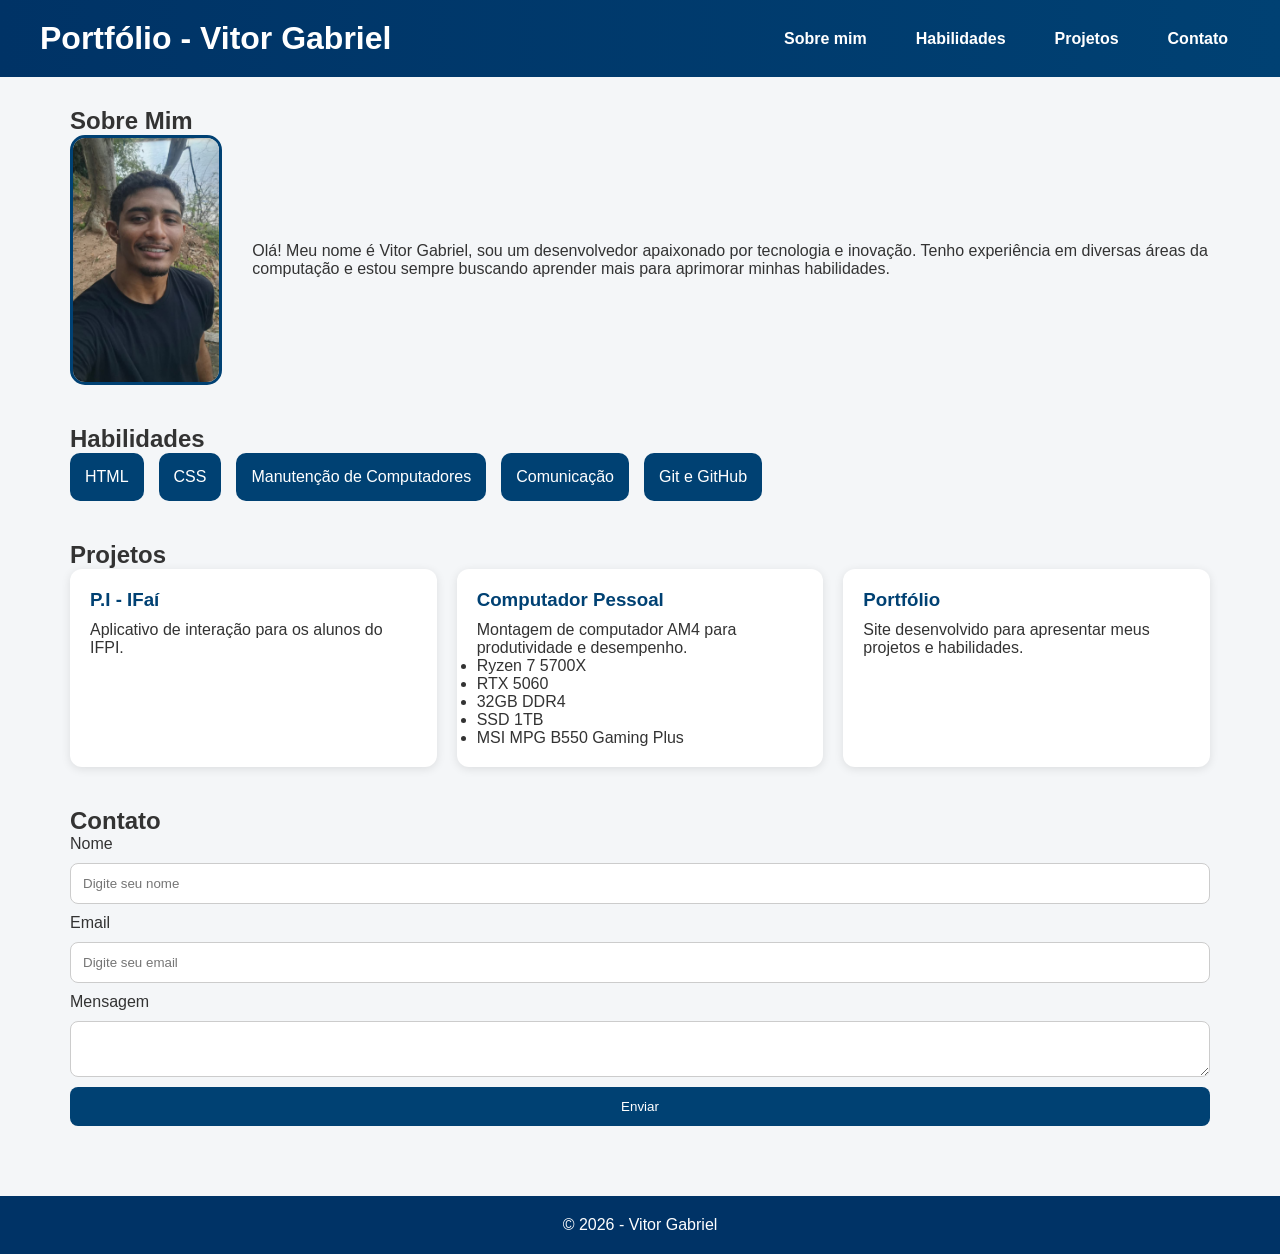
<file: index.html>
<!DOCTYPE html>
<html lang="pt-BR">

<head>
    <meta charset="UTF-8">
    <meta name="viewport" content="width=device-width, initial-scale=1.0">
    <title>Portfólio | Vitor Gabriel</title>
    <link rel="stylesheet" href="index.css">
</head>

<body>

<header>
    <h1>Portfólio - Vitor Gabriel</h1>

    <nav>
        <ul class="menu">
            <li><a href="#sobre">Sobre mim</a></li>
            <li><a href="#habilidades">Habilidades</a></li>
            <li><a href="#projetos">Projetos</a></li>
            <li><a href="#contato">Contato</a></li>
        </ul>
    </nav>
</header>

<main>

<section id="sobre">
    <h2>Sobre Mim</h2>

    <div class="sobre-container">

        <img src="f1.jpeg" alt="Foto de Vitor Gabriel">

        <p>
            Olá! Meu nome é Vitor Gabriel, sou um desenvolvedor apaixonado por tecnologia
            e inovação. Tenho experiência em diversas áreas da computação e estou sempre
            buscando aprender mais para aprimorar minhas habilidades.
        </p>

    </div>
</section>

<section id="habilidades">
    <h2>Habilidades</h2>

    <ul class="lista-habilidades">
        <li>HTML</li>
        <li>CSS</li>
        <li>Manutenção de Computadores</li>
        <li>Comunicação</li>
        <li>Git e GitHub</li>
    </ul>
</section>

<section id="projetos">

    <h2>Projetos</h2>

    <div class="cards">

        <article class="card">
            <h3>P.I - IFaí</h3>
            <p>Aplicativo de interação para os alunos do IFPI.</p>
        </article>

        <article class="card">
            <h3>Computador Pessoal</h3>

            <p>Montagem de computador AM4 para produtividade e desempenho.</p>

            <ul>
                <li>Ryzen 7 5700X</li>
                <li>RTX 5060</li>
                <li>32GB DDR4</li>
                <li>SSD 1TB</li>
                <li>MSI MPG B550 Gaming Plus</li>
            </ul>
        </article>

        <article class="card">
            <h3>Portfólio</h3>
            <p>Site desenvolvido para apresentar meus projetos e habilidades.</p>
        </article>

    </div>

</section>

<section id="contato">

    <h2>Contato</h2>

    <form>

        <label for="name">Nome</label>
        <input type="text" id="name" placeholder="Digite seu nome">

        <label for="email">Email</label>
        <input type="email" id="email" placeholder="Digite seu email">

        <label for="message">Mensagem</label>
        <textarea id="message"></textarea>

        <button type="submit">Enviar</button>

    </form>

</section>

</main>

<footer>
    © 2026 - Vitor Gabriel
</footer>

</body>
</html>
</file>
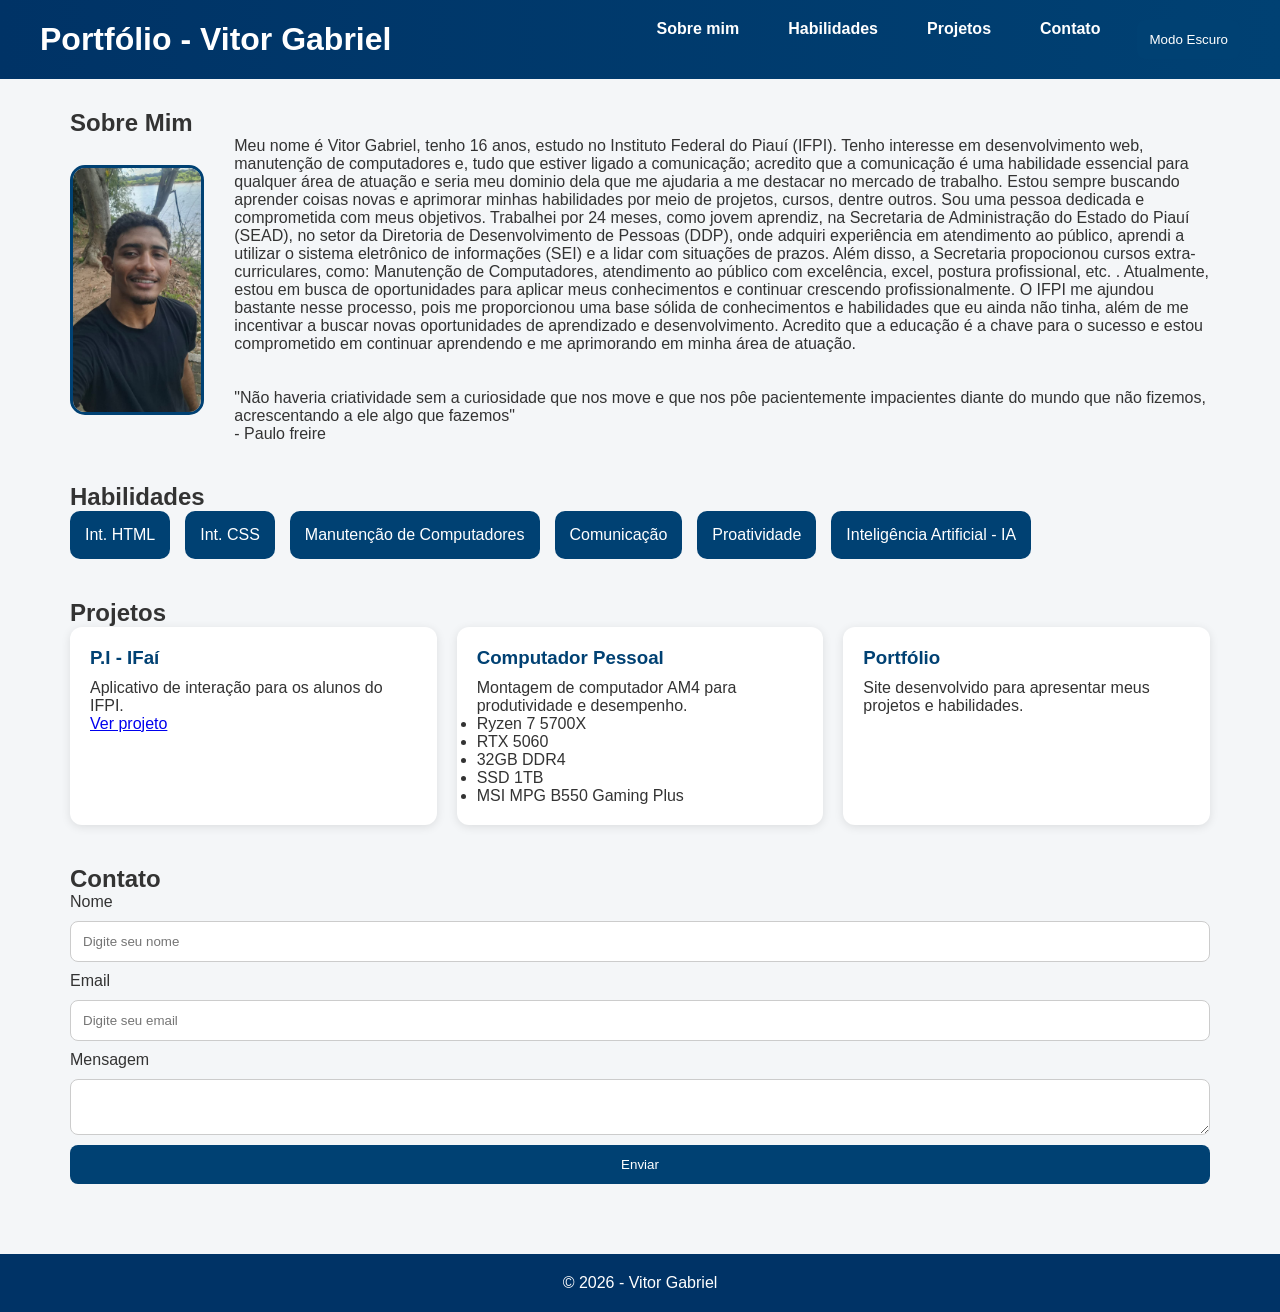
<file: codigo/index.html>
<!DOCTYPE html>
<html lang="pt-BR">

<head>
    <meta charset="UTF-8">
    <meta name="viewport" content="width=device-width, initial-scale=1.0">
    <title>Portfólio | Vitor Gabriel</title>
    <link rel="stylesheet" href="../codigo_css/index.css">
</head>

<body>

<header>
    <h1>Portfólio - Vitor Gabriel</h1>

    <nav>
        <ul class="menu">
            <li><a href="#sobre">Sobre mim</a></li>
            <li><a href="#habilidades">Habilidades</a></li>
            <li><a href="#projetos">Projetos</a></li>
            <li><a href="#contato">Contato</a></li>
            <li><button type="button" onclick="toggleTheme()">Modo Escuro</button></li>
        </ul>
    </nav>
</header>

<main>

<section id="sobre">
    <h2>Sobre Mim</h2>

    <div class="sobre-container">

        <img src="../assets/f1.jpeg" alt="Foto de Vitor Gabriel">

        <p>
            Meu nome é Vitor Gabriel, tenho 16 anos, estudo no Instituto Federal do Piauí (IFPI). Tenho interesse em desenvolvimento web, manutenção de computadores e, tudo que estiver ligado a comunicação; acredito que a comunicação é uma habilidade essencial para qualquer área de atuação e seria meu dominio dela que me ajudaria a me destacar no mercado de trabalho.
            Estou sempre buscando aprender coisas novas e aprimorar minhas habilidades por meio de projetos, cursos, dentre outros. 
            Sou uma pessoa dedicada e comprometida com meus objetivos. Trabalhei por 24 meses, como jovem aprendiz, na Secretaria de Administração do Estado do Piauí (SEAD), no setor da Diretoria de Desenvolvimento de Pessoas (DDP), onde adquiri experiência em atendimento ao público, aprendi a utilizar o sistema eletrônico de informações (SEI) e a lidar com situações de prazos. Além disso, a Secretaria  propocionou cursos extra-curriculares, como: Manutenção de Computadores, atendimento ao público com excelência, excel, postura profissional, etc. . Atualmente, estou em busca de oportunidades para aplicar meus conhecimentos e continuar crescendo profissionalmente.
            O IFPI me ajundou bastante nesse processo, pois me proporcionou uma base sólida de conhecimentos e habilidades que eu ainda não tinha, além de me incentivar a buscar novas oportunidades de aprendizado e desenvolvimento. Acredito que a educação é a chave para o sucesso e estou comprometido em continuar aprendendo e me aprimorando em minha área de atuação.
            <br><br><br>
            "Não haveria criatividade sem a curiosidade que nos move e que nos pôe pacientemente impacientes diante do mundo que não fizemos, acrescentando a ele algo que fazemos"
            <br> - Paulo freire

        </p>

    </div>
</section>

<section id="habilidades">
    <h2>Habilidades</h2>

    <ul class="lista-habilidades">
        <li>Int. HTML</li>
        <li>Int. CSS</li>
        <li>Manutenção de Computadores</li>
        <li>Comunicação</li>
        <li>Proatividade</li>
        <li>Inteligência Artificial - IA</li>
    </ul>
</section>

<section id="projetos">

    <h2>Projetos</h2>

    <div class="cards">

        <article class="card">
            <h3>P.I - IFaí</h3>
            <p>Aplicativo de interação para os alunos do IFPI.</p>
            <a href="https://ifai.eneagonlosamigos.workers.dev" target="_blank">Ver projeto</a>
        </article>

        <article class="card">
            <h3>Computador Pessoal</h3>

            <p>Montagem de computador AM4 para produtividade e desempenho.</p>

            <ul>
                <li>Ryzen 7 5700X</li>
                <li>RTX 5060</li>
                <li>32GB DDR4</li>
                <li>SSD 1TB</li>
                <li>MSI MPG B550 Gaming Plus</li>
            </ul>
        </article>

        <article class="card">
            <h3>Portfólio</h3>
            <p>Site desenvolvido para apresentar meus projetos e habilidades.</p>
        </article>

    </div>

</section>

<section id="contato">

    <h2>Contato</h2>

    <form>

        <label for="name">Nome</label>
        <input type="text" id="name" placeholder="Digite seu nome">

        <label for="email">Email</label>
        <input type="email" id="email" placeholder="Digite seu email">

        <label for="message">Mensagem</label>
        <textarea id="message"></textarea>

        <button type="submit">Enviar</button>

    </form>

</section>

</main>

<footer>
    © 2026 - Vitor Gabriel
</footer>
<script src="../js/script.js"></script>
</body>
</html>
</file>
<file: index.css>
*{
    margin:0;
    padding:0;
    box-sizing:border-box;
}

body{
    font-family: Arial, Helvetica, sans-serif;
    background:#f4f6f8;
    color:#333;
}

/* CABEÇALHO */

header{
    background:linear-gradient(to right,#003366,#004173);
    color:white;

    display:flex;
    justify-content:space-between;
    align-items:center;

    padding:20px 40px;
}

.menu{
    display:flex;
    list-style:none;
    gap:25px;
}

.menu a{
    text-decoration:none;
    color:white;
    font-weight:bold;

    padding:8px 12px;

    transition:.3s;
}

.menu a:hover{
    background:#7cdaf9;
    color:#003366;
    border-radius:8px;
}

/* CONTEÚDO */

main{
    max-width:1200px;
    margin:auto;
    padding:30px;
}

section{
    margin-bottom:40px;
}

/* SOBRE */

.sobre-container{
    display:flex;
    align-items:center;
    gap:30px;
}

.sobre-container img{
    width:250px;
    height:250px;
    border-radius:15px;
    object-fit:cover;
    border:3px solid #004173;
}

/* HABILIDADES */

.lista-habilidades{
    display:flex;
    gap:15px;
    flex-wrap:wrap;

    list-style:none;
}

.lista-habilidades li{
    background:#004173;
    color:white;

    padding:15px;

    border-radius:10px;
}

/* PROJETOS */

.cards{
    display:grid;

    grid-template-columns:
    repeat(auto-fit,minmax(300px,1fr));

    gap:20px;
}

.card{
    background:white;

    padding:20px;

    border-radius:12px;

    box-shadow:
    0 2px 10px rgba(0,0,0,.1);
}

.card h3{
    color:#004173;
    margin-bottom:10px;
}

/* CONTATO */

form{
    display:flex;
    flex-direction:column;
    gap:10px;
}

input,
textarea{
    padding:12px;

    border:1px solid #ccc;

    border-radius:8px;
}

button{
    background:#004173;
    color:white;

    border:none;

    padding:12px;

    border-radius:8px;

    cursor:pointer;
}

button:hover{
    background:#0055aa;
}

/* RODAPÉ */

footer{
    text-align:center;

    padding:20px;

    background:#003366;

    color:white;
}

/* RESPONSIVIDADE */

@media (max-width:768px){

    header{
        flex-direction:column;
        gap:15px;
    }

    .menu{
        flex-direction:column;
        align-items:center;
    }

    .sobre-container{
        flex-direction:column;
        text-align:center;
    }

}
</file>
<file: codigo_css/index.css>
*{
    margin:0;
    padding:0;
    box-sizing:border-box;
}

body{
    font-family: Arial, Helvetica, sans-serif;
    background:#f4f6f8;
    color:#333;
}

/* CABEÇALHO */

header{
    background:linear-gradient(to right,#003366,#004173);
    color:white;

    display:flex;
    justify-content:space-between;
    align-items:center;

    padding:20px 40px;
}

.menu{
    display:flex;
    list-style:none;
    gap:25px;
}

.menu a{
    text-decoration:none;
    color:white;
    font-weight:bold;

    padding:8px 12px;

    transition:.3s;
}

.menu a:hover{
    background:#7cdaf9;
    color:#003366;
    border-radius:8px;
}

/* CONTEÚDO */

main{
    max-width:1200px;
    margin:auto;
    padding:30px;
}

section{
    margin-bottom:40px;
}

/* SOBRE */

.sobre-container{
    display:flex;
    align-items:center;
    gap:30px;
}

.sobre-container img{
    width:250px;
    height:250px;
    border-radius:15px;
    object-fit:cover;
    border:3px solid #004173;
}

/* HABILIDADES */

.lista-habilidades{
    display:flex;
    gap:15px;
    flex-wrap:wrap;

    list-style:none;
}

.lista-habilidades li{
    background:#004173;
    color:white;

    padding:15px;

    border-radius:10px;
}

/* PROJETOS */

.cards{
    display:grid;

    grid-template-columns:
    repeat(auto-fit,minmax(300px,1fr));

    gap:20px;
}

.card{
    background:white;

    padding:20px;

    border-radius:12px;

    box-shadow:
    0 2px 10px rgba(0,0,0,.1);
}

.card h3{
    color:#004173;
    margin-bottom:10px;
}

/* CONTATO */

form{
    display:flex;
    flex-direction:column;
    gap:10px;
}

input,
textarea{
    padding:12px;

    border:1px solid #ccc;

    border-radius:8px;
}

button{
    background:#004173;
    color:white;

    border:none;

    padding:12px;

    border-radius:8px;

    cursor:pointer;
}

button:hover{
    background:#0055aa;
}

/* RODAPÉ */

footer{
    text-align:center;

    padding:20px;

    background:#003366;

    color:white;
}

/* RESPONSIVIDADE */

@media (max-width:768px){

    header{
        flex-direction:column;
        gap:15px;
    }

    .menu{
        flex-direction:column;
        align-items:center;
    }

    .sobre-container{
        flex-direction:column;
        text-align:center;
    }

}

/*MODO ESCURO */

.dark-mode{
    background:#0f172a;
    color:#f5f5f5;
}

.dark-mode header{
    background:linear-gradient(to right,#003366,#004173);
}

.dark-mode .card{
    background:#1e293b;
    color:#f5f5f5;
}

.dark-mode .card h3{
    color:#004173;
}

.dark-mode input,
.dark-mode textarea{
    background:#111827;
    color:#f5f5f5;
    border:1px solid #4b5563;
}

.dark-mode footer{
    background:#002b4d;
}

.dark-mode .lista-habilidades li{
    background:#004173;
    color:white;
    border:1px solid #7cdaf9;
}

.dark-mode .sobre-container img{
    border:3px solid #004173;
}

/* Scroll personalizado */

/* Chrome, Edge e Opera */
::-webkit-scrollbar {
    width: 12px;
}

::-webkit-scrollbar-track {
    background: #e9ecef;
}

::-webkit-scrollbar-thumb {
    background: linear-gradient(180deg, #7cdaf9, #4dabf7);
    border-radius: 10px;
    border: 2px solid #e9ecef;
}

::-webkit-scrollbar-thumb:hover {
    background: linear-gradient(180deg, #4dabf7, #339af0);
}

/* Firefox */
html {
    scrollbar-width: thin;
    scrollbar-color: #4dabf7 #e9ecef;
}

/* Animação de entrada */

@keyframes fadeUp {
    from {
        opacity: 0;
        transform: translateY(40px);
    }

    to {
        opacity: 1;
        transform: translateY(0);
    }
}

section {
    animation: fadeUp 1s ease;
}

.card {
    transition: all 0.4s ease;
}

.card:hover {
    transform: translateY(-10px) scale(1.03);
    box-shadow: 0 10px 25px rgba(0,0,0,0.2);
}

button {
    transition: all 0.3s ease;
}

button:hover {
    transform: scale(1.08);
}

button:active {
    transform: scale(0.95);
}
</file>
